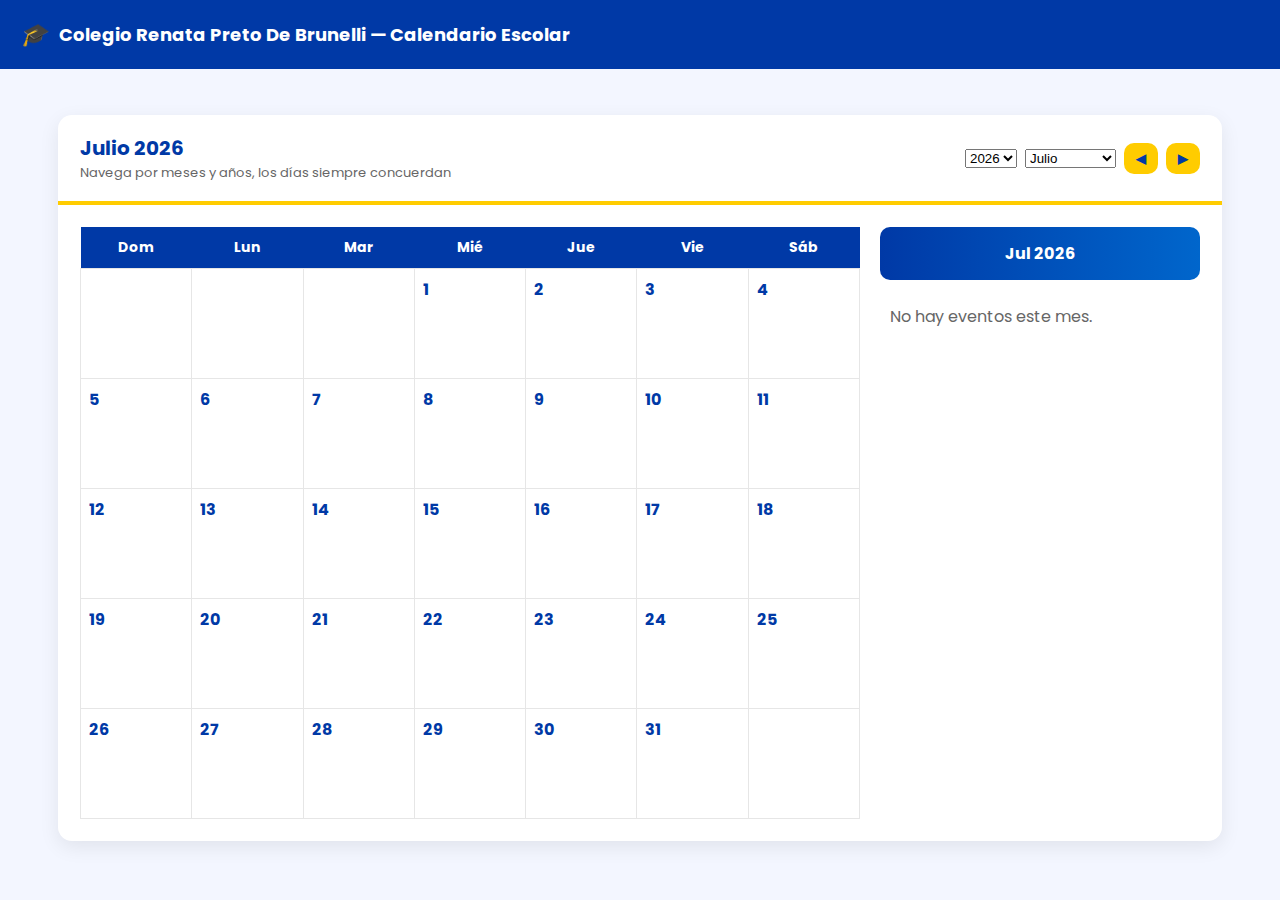
<file: calendario.html>
<!DOCTYPE html>
<html lang="es">
<head>
<meta charset="utf-8" />
<meta name="viewport" content="width=device-width,initial-scale=1" />
<title>Calendario Escolar - Colegio Renata Preto De Brunelli</title>
<link href="https://fonts.googleapis.com/css2?family=Poppins:wght@300;500;700&display=swap" rel="stylesheet">
<style>
  :root{
    --azul:#0039a6;
    --amarillo:#ffcc00;
    --fondo:#f3f6ff;
    --card:#ffffff;
    --text:#222;
  }
  *{box-sizing:border-box}
  body{
    margin:0;
    font-family:"Poppins",system-ui,-apple-system,Segoe UI,Roboto,"Helvetica Neue",Arial;
    background:var(--fondo);
    color:var(--text);
  }

  header{
    background:var(--azul);
    color:#fff;
    padding:18px 20px;
    font-weight:700;
    display:flex;
    align-items:center;
    gap:12px;
  }
  header i{font-size:22px}
  header .title{font-size:18px}

  .wrap{
    max-width:1200px;
    margin:28px auto;
    padding:18px;
  }

  .panel{
    background:var(--card);
    border-radius:14px;
    box-shadow:0 6px 20px rgba(0,0,0,0.08);
    overflow:hidden;
  }

  .panel .top{
    display:flex;
    justify-content:space-between;
    align-items:center;
    padding:18px 22px;
    border-bottom:4px solid var(--amarillo);
    gap:12px;
  }
  .month-controls{
    display:flex;
    gap:8px;
    align-items:center;
  }
  .btn{
    background:var(--amarillo);
    border:none;
    color:var(--azul);
    padding:8px 12px;
    border-radius:10px;
    font-weight:700;
    cursor:pointer;
  }
  .title-big{color:var(--azul);font-size:20px;font-weight:700}

  .content{
    display:grid;
    grid-template-columns: 1fr 320px;
    gap:20px;
    padding:22px;
  }

  /* calendario principal */
  .calendar{
    background:transparent;
  }
  table.calendar-table{
    width:100%;
    border-collapse:collapse;
    table-layout:fixed; /* importantísimo para que los días sean cuadrados iguales */
  }
  table.calendar-table th{
    background:var(--azul);
    color:#fff;
    padding:10px;
    font-weight:700;
    font-size:14px;
  }
  table.calendar-table td{
    border:1px solid #e6e6e6;
    padding:8px;
    height:110px;            /* altura fija -> cuadrados simétricos */
    vertical-align:top;
    background:#fff;
    position:relative;
  }
  /* número del día */
  .daynum{
    display:block;
    font-weight:700;
    color:var(--azul);
    margin-bottom:6px;
  }
  /* evento pequeño dentro del día (si quieres destacar en cuadrito) */
  .dot-event{
    display:inline-block;
    background:var(--amarillo);
    color:var(--azul);
    padding:4px 6px;
    border-radius:6px;
    font-size:12px;
    font-weight:600;
    margin-top:6px;
  }
  /* sidebar mini-cal y lista de eventos */
  .sidebar{
    width:100%;
  }
  .mini{
    background:linear-gradient(90deg,var(--azul),#0066cc);
    color:#fff;
    padding:14px;
    border-radius:10px;
    font-weight:700;
    text-align:center;
    margin-bottom:14px;
  }
  .events-list{
    display:flex;
    flex-direction:column;
    gap:10px;
  }
  .event-card{
    background:var(--azul);
    color:#fff;
    border-left:6px solid var(--amarillo);
    padding:10px;
    border-radius:8px;
  }
  .event-card h4{margin:0 0 6px 0;font-size:15px}
  .event-card p{margin:0;font-size:13px;opacity:0.95}

  /* responsive */
  @media (max-width:980px){
    .content{grid-template-columns:1fr}
    table.calendar-table td{height:90px}
  }
  @media (max-width:520px){
    table.calendar-table td{height:72px;padding:6px}
    .btn{padding:6px 8px}
  }
</style>
</head>
<body>

<header>
  <i>🎓</i>
  <div class="title">Colegio Renata Preto De Brunelli — Calendario Escolar</div>
</header>

<div class="wrap">
  <div class="panel">
    <div class="top">
      <div>
        <div class="title-big" id="monthYearTitle">Octubre 2025</div>
        <div style="font-size:13px;color:#666">Navega por meses y años, los días siempre concuerdan</div>
      </div>

      <div class="month-controls">
        <select id="selectYear" aria-label="Seleccionar año"></select>
        <select id="selectMonth" aria-label="Seleccionar mes"></select>
        <button class="btn" id="prevBtn">◀</button>
        <button class="btn" id="nextBtn">▶</button>
      </div>
    </div>

    <div class="content">
      <!-- calendario grande -->
      <div class="calendar">
        <table class="calendar-table" aria-label="Calendario mensual">
          <thead>
            <tr>
              <th>Dom</th><th>Lun</th><th>Mar</th><th>Mié</th><th>Jue</th><th>Vie</th><th>Sáb</th>
            </tr>
          </thead>
          <tbody id="calendarBody">
            <!-- se genera dinámicamente -->
          </tbody>
        </table>
      </div>

      <!-- sidebar mini + lista de eventos -->
      <aside class="sidebar">
        <div class="mini" id="miniTitle">Oct 2025</div>

        <div class="events-list" id="eventsList">
          <!-- tarjetas de eventos -->
        </div>
      </aside>
    </div>
  </div>
</div>

<script>
/*
  Calendario dinámico (necesita JS). 
  - Genera los días correctos por mes/año.
  - Navegadores: prev/next + selects.
  - Puedes añadir eventos en la array `events`.
*/

/* -------- Datos de ejemplo de eventos (puedes editarlos) --------
  Cada evento tiene: date en formato YYYY-MM-DD, title, description.
*/
const events = [
  {date:'2025-10-04', title:'Oktoberfest', description:'9 AM – 4 PM (Plaza de la Amistad)'},
  {date:'2025-10-06', title:'A2 - SK', description:'Evaluación del nivel A2'},
  {date:'2025-10-16', title:'Reunión Docentes', description:'Sala de profesores 14:00'}
  // añade más eventos aquí...
];

/* -------- elementos del DOM -------- */
const calendarBody = document.getElementById('calendarBody');
const monthYearTitle = document.getElementById('monthYearTitle');
const miniTitle = document.getElementById('miniTitle');
const eventsList = document.getElementById('eventsList');
const selectMonth = document.getElementById('selectMonth');
const selectYear = document.getElementById('selectYear');
const prevBtn = document.getElementById('prevBtn');
const nextBtn = document.getElementById('nextBtn');

/* -------- variables de estado -------- */
let today = new Date();
let currentMonth = today.getMonth(); // 0..11
let currentYear = today.getFullYear();

/* -------- helpers -------- */
const monthNames = ['Enero','Febrero','Marzo','Abril','Mayo','Junio','Julio','Agosto','Septiembre','Octubre','Noviembre','Diciembre'];
function pad(n){return n<10?'0'+n:n}

/* -------- inicializar selects (años y meses) -------- */
function initSelectors(){
  // Meses
  selectMonth.innerHTML = monthNames.map((m,i)=>`<option value="${i}">${m}</option>`).join('');
  // Años (rango razonable)
  const start = currentYear - 3;
  const end = currentYear + 3;
  let opts = '';
  for(let y=start; y<=end; y++) opts += `<option value="${y}">${y}</option>`;
  selectYear.innerHTML = opts;
}

/* -------- buscar eventos para un mes/año -------- */
function getEventsForMonth(year, month){
  // devuelve array de eventos del mes (month 0..11)
  return events.filter(ev=>{
    const d = ev.date.split('-');
    return Number(d[0])===year && Number(d[1])===month+1;
  });
}

/* -------- renderizar calendario -------- */
function renderCalendar(year, month){
  // título
  monthYearTitle.textContent = `${monthNames[month]} ${year}`;
  miniTitle.textContent = `${monthNames[month].slice(0,3)} ${year}`;

  // primer día de mes y cantidad de días
  const firstDay = new Date(year, month, 1).getDay(); // 0=Dom
  const daysInMonth = new Date(year, month+1, 0).getDate();

  // limpiar tbody
  calendarBody.innerHTML = '';
  let row = document.createElement('tr');
  // celdas vacías iniciales
  for(let i=0;i<firstDay;i++){
    const td = document.createElement('td');
    td.innerHTML = '';
    row.appendChild(td);
  }
  // generar días
  for(let d=1; d<=daysInMonth; d++){
    const cell = document.createElement('td');
    const dayNum = document.createElement('span');
    dayNum.className = 'daynum';
    dayNum.textContent = d;
    cell.appendChild(dayNum);

    // buscar eventos para esta fecha
    const iso = `${year}-${pad(month+1)}-${pad(d)}`;
    const dayEvents = events.filter(ev => ev.date===iso);
    if(dayEvents.length){
      dayEvents.forEach(ev=>{
        const dot = document.createElement('div');
        dot.className = 'dot-event';
        dot.textContent = ev.title;
        cell.appendChild(dot);
      });
    }

    row.appendChild(cell);
    // si se completó la fila (sabado) empuja y crea nueva
    if((d + firstDay) % 7 === 0){
      calendarBody.appendChild(row);
      row = document.createElement('tr');
    }
  }
  // si quedan celdas en la última fila, completarlas
  const cellsInLastRow = row.querySelectorAll('td').length;
  if(cellsInLastRow > 0 && cellsInLastRow < 7){
    for(let i=cellsInLastRow;i<7;i++){
      const td = document.createElement('td');
      td.innerHTML = '';
      row.appendChild(td);
    }
    calendarBody.appendChild(row);
  }

  // actualizar lista de eventos a la derecha
  renderEventsSidebar(year, month);

  // actualizar selects
  selectMonth.value = month;
  selectYear.value = year;
}

/* -------- render lista lateral de eventos -------- */
function renderEventsSidebar(year, month){
  const evs = getEventsForMonth(year, month);
  eventsList.innerHTML = '';
  if(evs.length===0){
    eventsList.innerHTML = `<div style="padding:10px;color:#666">No hay eventos este mes.</div>`;
    return;
  }
  evs.forEach(ev=>{
    const card = document.createElement('div');
    card.className = 'event-card';
    card.innerHTML = `<h4>${formatDate(ev.date)} — ${ev.title}</h4><p>${ev.description||''}</p>`;
    eventsList.appendChild(card);
  });
}

/* -------- formatea YYYY-MM-DD a texto legible -------- */
function formatDate(iso){
  const [y,m,d] = iso.split('-');
  return `${d}/${m}/${y}`;
}

/* -------- navegación -------- */
function prevMonth(){
  currentMonth--;
  if(currentMonth < 0){ currentMonth = 11; currentYear--; }
  renderCalendar(currentYear, currentMonth);
}
function nextMonth(){
  currentMonth++;
  if(currentMonth > 11){ currentMonth = 0; currentYear++; }
  renderCalendar(currentYear, currentMonth);
}

/* -------- eventos UI -------- */
prevBtn.addEventListener('click', prevMonth);
nextBtn.addEventListener('click', nextMonth);
selectMonth.addEventListener('change', (e)=>{
  currentMonth = Number(e.target.value);
  renderCalendar(currentYear, currentMonth);
});
selectYear.addEventListener('change', (e)=>{
  currentYear = Number(e.target.value);
  renderCalendar(currentYear, currentMonth);
});

/* -------- inicialización -------- */
initSelectors();
// seleccionar por defecto mes/año actuales
selectMonth.value = currentMonth;
selectYear.value = currentYear;
renderCalendar(currentYear, currentMonth);
</script>

</body>
</html>
</file>
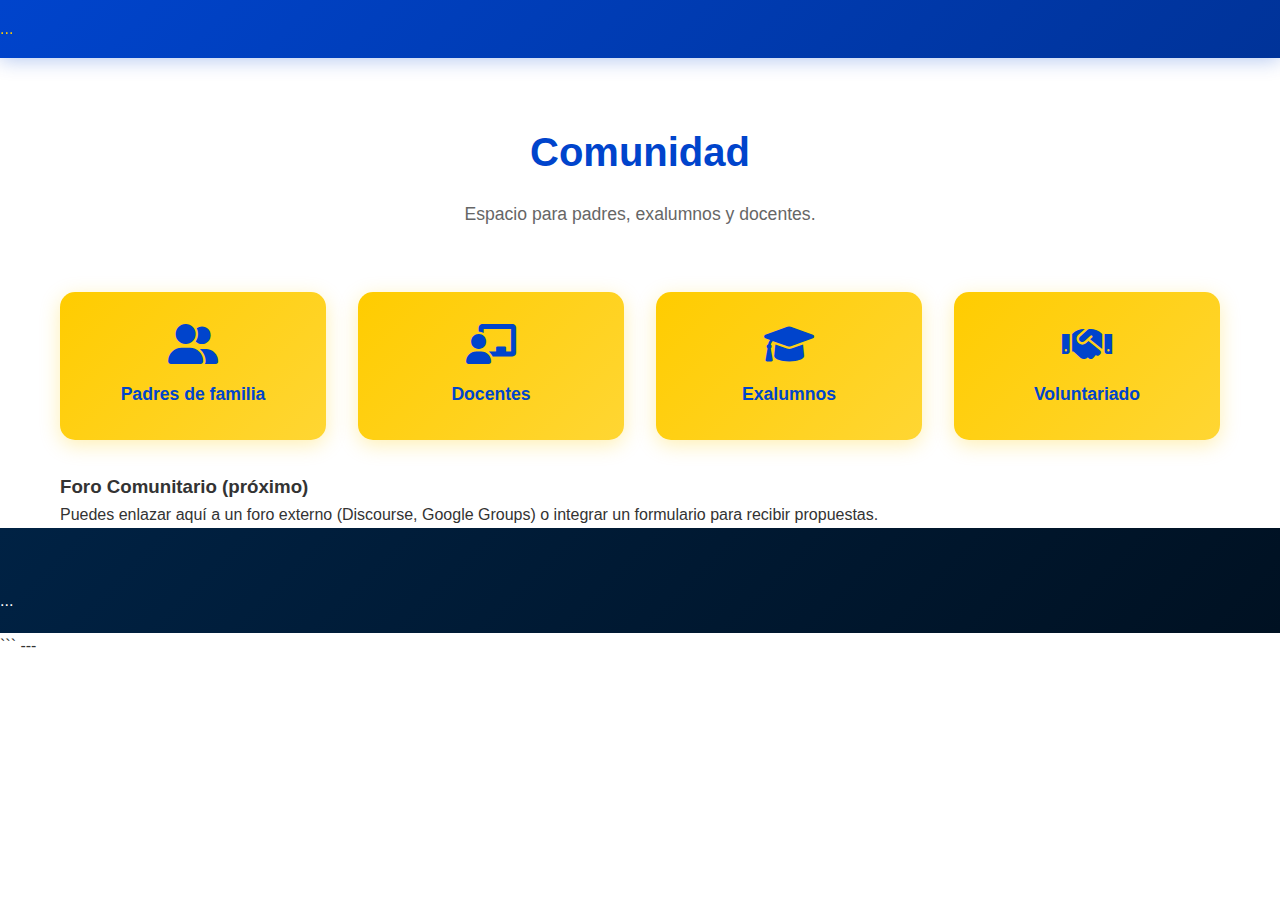
<file: comunidad.html>
<!DOCTYPE html>
<html lang="es">
<head>
<meta charset="utf-8">
<meta name="viewport" content="width=device-width, initial-scale=1">
<title>Comunidad - Colegio</title>
<link rel="stylesheet" href="styles.css">
<link href="https://cdnjs.cloudflare.com/ajax/libs/font-awesome/6.0.0/css/all.min.css" rel="stylesheet">
</head>
<body>
<header class="header"> ...</header>
<main style="padding-top:120px;">
<section class="section-header"><h2 class="section-title">Comunidad</h2><p class="section-subtitle">Espacio para padres, exalumnos y docentes.</p></section>
<div class="container">
<div class="quicklinks-grid">
<a class="quicklink-card" href="#"><i class="fas fa-user-friends"></i><span>Padres de familia</span></a>
<a class="quicklink-card" href="#"><i class="fas fa-chalkboard-teacher"></i><span>Docentes</span></a>
<a class="quicklink-card" href="#"><i class="fas fa-graduation-cap"></i><span>Exalumnos</span></a>
<a class="quicklink-card" href="#"><i class="fas fa-handshake"></i><span>Voluntariado</span></a>
</div>


<div style="margin-top:2rem;">
<h3>Foro Comunitario (próximo)</h3>
<p>Puedes enlazar aquí a un foro externo (Discourse, Google Groups) o integrar un formulario para recibir propuestas.</p>
</div>
</div>
</main>
<footer class="footer"> ...</footer>
</body>
</html>
```


---
</file>
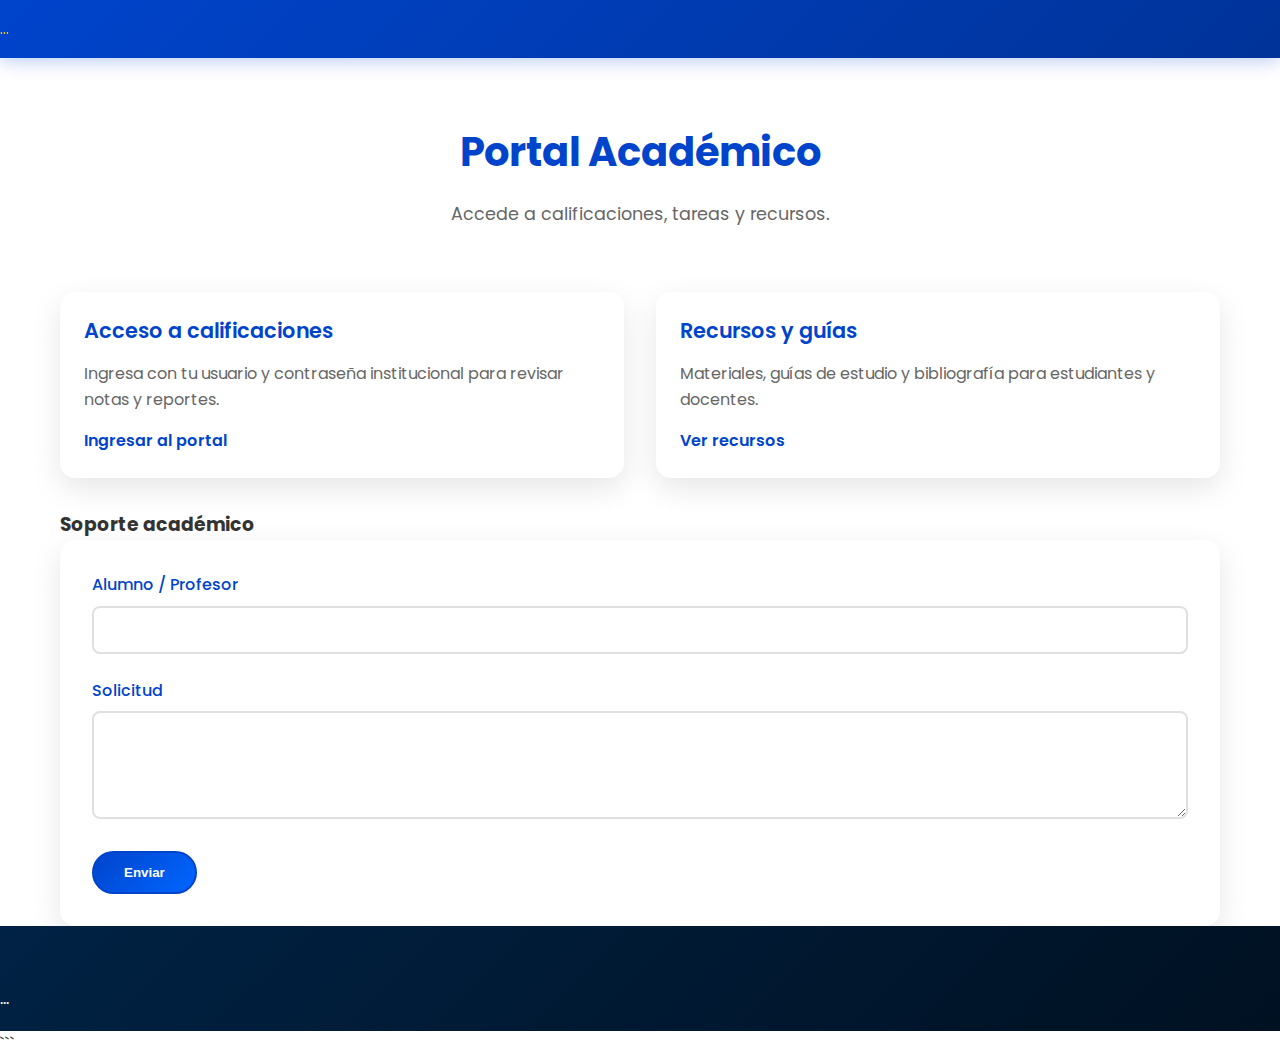
<file: portal.html>
<!DOCTYPE html>
<html lang="es">
<head>
<meta charset="utf-8">
<meta name="viewport" content="width=device-width, initial-scale=1">
<title>Portal Académico - Colegio</title>
<link href="https://fonts.googleapis.com/css2?family=Poppins:wght@300;400;500;600;700&display=swap" rel="stylesheet">
<link href="https://cdnjs.cloudflare.com/ajax/libs/font-awesome/6.0.0/css/all.min.css" rel="stylesheet">
<link rel="stylesheet" href="styles.css">
</head>
<body>
<!-- header (igual) -->
<header class="header"> ...</header>


<main style="padding-top:120px;">
<section class="section-header"><h2 class="section-title">Portal Académico</h2><p class="section-subtitle">Accede a calificaciones, tareas y recursos.</p></section>
<div class="container">
<div class="news-grid">
<div class="news-card">
<div class="news-content">
<h3 class="news-title">Acceso a calificaciones</h3>
<p class="news-excerpt">Ingresa con tu usuario y contraseña institucional para revisar notas y reportes.</p>
<a class="news-link" href="#">Ingresar al portal</a>
</div>
</div>
<div class="news-card">
<div class="news-content">
<h3 class="news-title">Recursos y guías</h3>
<p class="news-excerpt">Materiales, guías de estudio y bibliografía para estudiantes y docentes.</p>
<a class="news-link" href="#">Ver recursos</a>
</div>
</div>
</div>


<!-- Formulario de contacto específico para soporte académico -->
<div style="margin-top:2rem;">
<h3>Soporte académico</h3>
<form class="form">
<div class="form-group"><label for="student">Alumno / Profesor</label><input id="student" required></div>
<div class="form-group"><label for="request">Solicitud</label><textarea id="request" rows="4" required></textarea></div>
<button class="btn btn-primary" type="submit">Enviar</button>
</form>
</div>
</div>
</main>


<footer class="footer"> ...</footer>
</body>
</html>
```
</file>
<file: styles.css>
/* Reset and Base Styles */
  * {
    margin: 0;
    padding: 0;
    box-sizing: border-box;
  }

  html {
    scroll-behavior: smooth;
  }

  body {
    font-family: "Poppins", sans-serif;
    line-height: 1.6;
    color: #333;
    background-color: #ffffff;
  }

  .container {
    max-width: 1200px;
    margin: 0 auto;
    padding: 0 20px;
  }

  /* Header */
  .header {
    background: linear-gradient(135deg, #0044cc 0%, #003399 100%);
    color: #ffcc00;
    padding: 1rem 0;
    position: fixed;
    top: 0;
    width: 100%;
    z-index: 1000;
    box-shadow: 0 2px 20px rgba(0, 68, 204, 0.3);
    backdrop-filter: blur(10px);
  }

  .header .container {
    display: flex;
    justify-content: space-between;
    align-items: center;
  }

  .logo {
    display: flex;
    align-items: center;
    gap: 10px;
  }

  .logo i {
    font-size: 2rem;
    color: #ffcc00;
  }

  .logo h1 {
    font-size: 1.5rem;
    font-weight: 600;
    color: #ffcc00;
  }

  .nav-list {
    display: flex;
    list-style: none;
    gap: 2rem;
  }

  .nav-link {
    color: #ffcc00;
    text-decoration: none;
    font-weight: 500;
    transition: all 0.3s ease;
    position: relative;
  }

  .nav-link::after {
    content: "";
    position: absolute;
    bottom: -5px;
    left: 0;
    width: 0;
    height: 2px;
    background: #ffcc00;
    transition: width 0.3s ease;
  }

  .nav-link:hover::after {
    width: 100%;
  }

  .nav-link:hover {
    color: #ffffff;
    transform: translateY(-2px);
  }

  .mobile-menu-toggle {
    display: none;
    font-size: 1.5rem;
    cursor: pointer;
  }

  /* Hero Section */
  .hero {
    background: linear-gradient(135deg, #0044cc 0%, #0066ff 100%);
    padding: 240px 0 160px;
    display: flex;
    align-items: center;
    min-height: 100vh;
    color: white;
  }

  .hero-content {
    max-width: 1200px;
    margin: 0 auto;
    padding: 0 20px;
    display: grid;
    grid-template-columns: 1fr 1.2fr;
    gap: 2rem;
    align-items: center;
  }

  .hero-title {
    font-size: 3.5rem;
    font-weight: 700;
    color: white;
    margin-bottom: 1.5rem;
    line-height: 1.2;
  }

  .hero-subtitle {
    font-size: 1.2rem;
    color: rgba(255, 255, 255, 0.9);
    margin-bottom: 2rem;
    line-height: 1.6;
  }

  .hero-buttons {
    display: flex;
    gap: 1rem;
    flex-wrap: wrap;
  }

  .btn {
    padding: 12px 30px;
    border-radius: 50px;
    text-decoration: none;
    font-weight: 600;
    transition: all 0.3s ease;
    display: inline-block;
    border: 2px solid transparent;
  }

  .btn-primary {
    background: linear-gradient(135deg, #0044cc 0%, #0066ff 100%);
    color: white;
    border-color: #0044cc;
  }

  .btn-primary:hover {
    background: #ffcc00;
    color: #0044cc;
    transform: translateY(-3px);
  }

  .btn-secondary {
    background: linear-gradient(135deg, #0044cc 0%, #0066ff 100%);
    color: #ffffff;
    border-color: #0044cc;
  }

  .btn-secondary:hover {
    background: #ffcc00;
    color:  #0044cc;
    transform: translateY(-3px);
  }

  .hero-image {
    width: 100%;
    height: 100%;
    display: flex;
    justify-content: center;
    align-items: center;
  }

  .hero-image img {
    width: 100%;
    height: 100%;
    object-fit: cover;
    border-radius: 20px;
    box-shadow: 0 20px 60px rgba(0, 68, 204, 0.2);
  }

  /* Quick Links */
  .quicklinks {
    padding: 60px 0;
    background: #ffffff;
  }

  .quicklinks-grid {
    display: grid;
    grid-template-columns: repeat(auto-fit, minmax(250px, 1fr));
    gap: 2rem;
  }

  .quicklink-card {
    background: linear-gradient(135deg, #ffcc00 0%, #ffd633 100%);
    color: #0044cc;
    padding: 2rem;
    border-radius: 15px;
    text-decoration: none;
    text-align: center;
    transition: all 0.3s ease;
    box-shadow: 0 5px 20px rgba(255, 204, 0, 0.3);
  }

  .quicklink-card:hover {
    transform: translateY(-10px);
    box-shadow: 0 15px 40px rgba(255, 204, 0, 0.4);
  }

  .quicklink-card i {
    font-size: 2.5rem;
    margin-bottom: 1rem;
    display: block;
  }

  .quicklink-card span {
    font-weight: 600;
    font-size: 1.1rem;
  }

  /* Section Headers */
  .section-header {
    text-align: center;
    margin-bottom: 4rem;
  }

  .section-title {
    font-size: 2.5rem;
    font-weight: 700;
    color: #0044cc;
    margin-bottom: 1rem;
  }

  .section-subtitle {
    font-size: 1.1rem;
    color: #666;
    max-width: 600px;
    margin: 0 auto;
  }

  /* About Section */
  .about {
    padding: 80px 0;
    background: #f8f9ff;
  }

  .about-content {
    display: grid;
    grid-template-columns: 1fr 1fr;
    gap: 4rem;
    align-items: center;
  }

  .about-item {
    margin-bottom: 2.5rem;
  }

  .about-item h3 {
    font-size: 1.5rem;
    font-weight: 600;
    color: #0044cc;
    margin-bottom: 1rem;
  }

  .about-item p {
    color: #666;
    line-height: 1.7;
  }

  .about-image img {
    width: 100%;
    height: auto;
    border-radius: 15px;
    box-shadow: 0 15px 40px rgba(0, 68, 204, 0.2);
  }

  /* Stats Section */
  .stats {
    padding: 60px 0;
    background: linear-gradient(135deg, #0044cc 0%, #003399 100%);
    color: white;
  }

  .stats-grid {
    display: grid;
    grid-template-columns: repeat(auto-fit, minmax(200px, 1fr));
    gap: 2rem;
    text-align: center;
  }

  .stat-number {
    font-size: 3rem;
    font-weight: 700;
    color: #ffcc00;
    margin-bottom: 0.5rem;
  }

  .stat-label {
    font-size: 1.1rem;
    font-weight: 500;
  }

  /* News Section */
  .news {
    padding: 80px 0;
    background: #ffffff;
  }

  .news-grid {
    display: grid;
    grid-template-columns: repeat(auto-fit, minmax(350px, 1fr));
    gap: 2rem;
  }

  .news-card {
    background: white;
    border-radius: 15px;
    overflow: hidden;
    box-shadow: 0 10px 30px rgba(0, 0, 0, 0.1);
    transition: all 0.3s ease;
  }

  .news-card:hover {
    transform: translateY(-10px);
    box-shadow: 0 20px 50px rgba(0, 0, 0, 0.15);
  }

  .news-image img {
    width: 100%;
    height: 200px;
    object-fit: cover;
  }

  .news-content {
    padding: 1.5rem;
  }

  .news-date {
    color: #ffcc00;
    font-weight: 500;
    font-size: 0.9rem;
    margin-bottom: 0.5rem;
  }

  .news-title {
    font-size: 1.3rem;
    font-weight: 600;
    color: #0044cc;
    margin-bottom: 1rem;
    line-height: 1.4;
  }

  .news-excerpt {
    color: #666;
    margin-bottom: 1rem;
    line-height: 1.6;
  }

  .news-link {
    color: #0044cc;
    text-decoration: none;
    font-weight: 600;
    transition: color 0.3s ease;
  }

  .news-link:hover {
    color: #ffcc00;
  }

  /* Contact Section */
  .contact {
    padding: 80px 0;
    background: #f8f9ff;
  }

  .contact-content {
    display: grid;
    grid-template-columns: 1fr 1fr;
    gap: 4rem;
  }

  .form {
    background: white;
    padding: 2rem;
    border-radius: 15px;
    box-shadow: 0 10px 30px rgba(0, 0, 0, 0.1);
  }

  .form-group {
    margin-bottom: 1.5rem;
  }

  .form-group label {
    display: block;
    margin-bottom: 0.5rem;
    font-weight: 500;
    color: #0044cc;
  }

  .form-group input,
  .form-group textarea {
    width: 100%;
    padding: 12px;
    border: 2px solid #e0e0e0;
    border-radius: 8px;
    font-family: inherit;
    transition: border-color 0.3s ease;
  }

  .form-group input:focus,
  .form-group textarea:focus {
    outline: none;
    border-color: #0044cc;
  }

  .contact-info {
    display: flex;
    flex-direction: column;
    gap: 2rem;
  }

  .contact-item {
    display: flex;
    align-items: flex-start;
    gap: 1rem;
  }

  .contact-item i {
    font-size: 1.5rem;
    color: #ffcc00;
    background: #0044cc;
    padding: 10px;
    border-radius: 50%;
    width: 45px;
    height: 45px;
    display: flex;
    align-items: center;
    justify-content: center;
  }

  .contact-item h4 {
    font-weight: 600;
    color: #0044cc;
    margin-bottom: 0.5rem;
  }

  .contact-item p {
    color: #666;
  }

  .map {
    border-radius: 15px;
    overflow: hidden;
    box-shadow: 0 10px 30px rgba(0, 0, 0, 0.1);
  }

  /* Footer */
  .footer {
    background: linear-gradient(135deg, #002244 0%, #001122 100%);
    color: white;
    padding: 60px 0 20px;
  }

  .footer-content {
    display: grid;
    grid-template-columns: repeat(auto-fit, minmax(250px, 1fr));
    gap: 2rem;
    margin-bottom: 2rem;
  }

  .footer-logo {
    display: flex;
    align-items: center;
    gap: 10px;
    margin-bottom: 1rem;
  }

  .footer-logo i {
    font-size: 2rem;
    color: #ffcc00;
  }

  .footer-logo h3 {
    color: #ffcc00;
    font-weight: 600;
  }

  .footer-section h4 {
    color: #ffcc00;
    margin-bottom: 1rem;
    font-weight: 600;
  }

  .footer-section ul {
    list-style: none;
  }

  .footer-section ul li {
    margin-bottom: 0.5rem;
  }

  .footer-section ul li a {
    color: #ccc;
    text-decoration: none;
    transition: color 0.3s ease;
  }

  .footer-section ul li a:hover {
    color: #ffcc00;
  }

  .social-links {
    display: flex;
    gap: 1rem;
  }

  .social-links a {
    color: #ccc;
    font-size: 1.5rem;
    transition: all 0.3s ease;
  }

  .social-links a:hover {
    color: #ffcc00;
    transform: translateY(-3px);
  }

  .footer-bottom {
    text-align: center;
    padding-top: 2rem;
    border-top: 1px solid #333;
    color: #ccc;
  }

  /* Responsive Design */
  @media (max-width: 768px) {
    .mobile-menu-toggle {
      display: block;
    }

    .nav {
      display: none;
    }

    .hero-content {
      grid-template-columns: 1fr;
      text-align: center;
      gap: 3rem;
    }

    .hero-title {
      font-size: 2.8rem;
    }

    .about-content {
      grid-template-columns: 1fr;
    }

    .contact-content {
      grid-template-columns: 1fr;
    }

    .quicklinks-grid {
      grid-template-columns: repeat(auto-fit, minmax(200px, 1fr));
    }

    .news-grid {
      grid-template-columns: 1fr;
    }
  }

  @media (max-width: 480px) {
    .hero-title {
      font-size: 2.2rem;
    }

    .section-title {
      font-size: 2rem;
    }

    .hero-buttons {
      flex-direction: column;
      align-items: center;
    }

    .btn {
      width: 100%;
      text-align: center;
    }
  }
/* ============================= */
/* CALENDARIO ESTILO COLEGIO     */
/* ============================= */

.calendar-section {
  padding: 40px 20px;
  background-color: #f9f9f9; /* fondo suave */
  font-family: "Poppins", sans-serif;
}

.calendar-container {
  max-width: 500px;
  margin: auto;
  border-radius: 12px;
  box-shadow: 0 4px 15px rgba(0, 0, 0, 0.1);
  background-color: #ffffff;
  overflow: hidden;
  transition: transform 0.3s;
}

.calendar-container:hover {
  transform: translateY(-5px);
}

.calendar-header {
  display: flex;
  justify-content: space-between;
  align-items: center;
  padding: 15px 20px;
  background-color: #0056b3; /* color principal del colegio */
  color: #fff;
}

.calendar-header h2 {
  font-size: 1.5rem;
  margin: 0;
}

.calendar-header button {
  background: none;
  border: none;
  color: #fff;
  font-size: 1.5rem;
  cursor: pointer;
  transition: color 0.2s;
}

.calendar-header button:hover {
  color: #ffcc00; /* efecto al pasar mouse */
}

.calendar-table {
  width: 100%;
  border-collapse: collapse;
}

.calendar-table th, .calendar-table td {
  width: 14.28%;
  text-align: center;
  padding: 10px 0;
}

.calendar-table th {
  background-color: #e0e0e0;
  font-weight: 600;
}

.calendar-table td {
  cursor: pointer;
  transition: background-color 0.2s, transform 0.2s;
}

.calendar-table td:hover {
  background-color: #d1e7ff;
  border-radius: 50%;
  transform: scale(1.1);
}

.today {
  background-color: #0056b3;
  color: #fff;
  border-radius: 50%;
  font-weight: 600;
}
</file>
